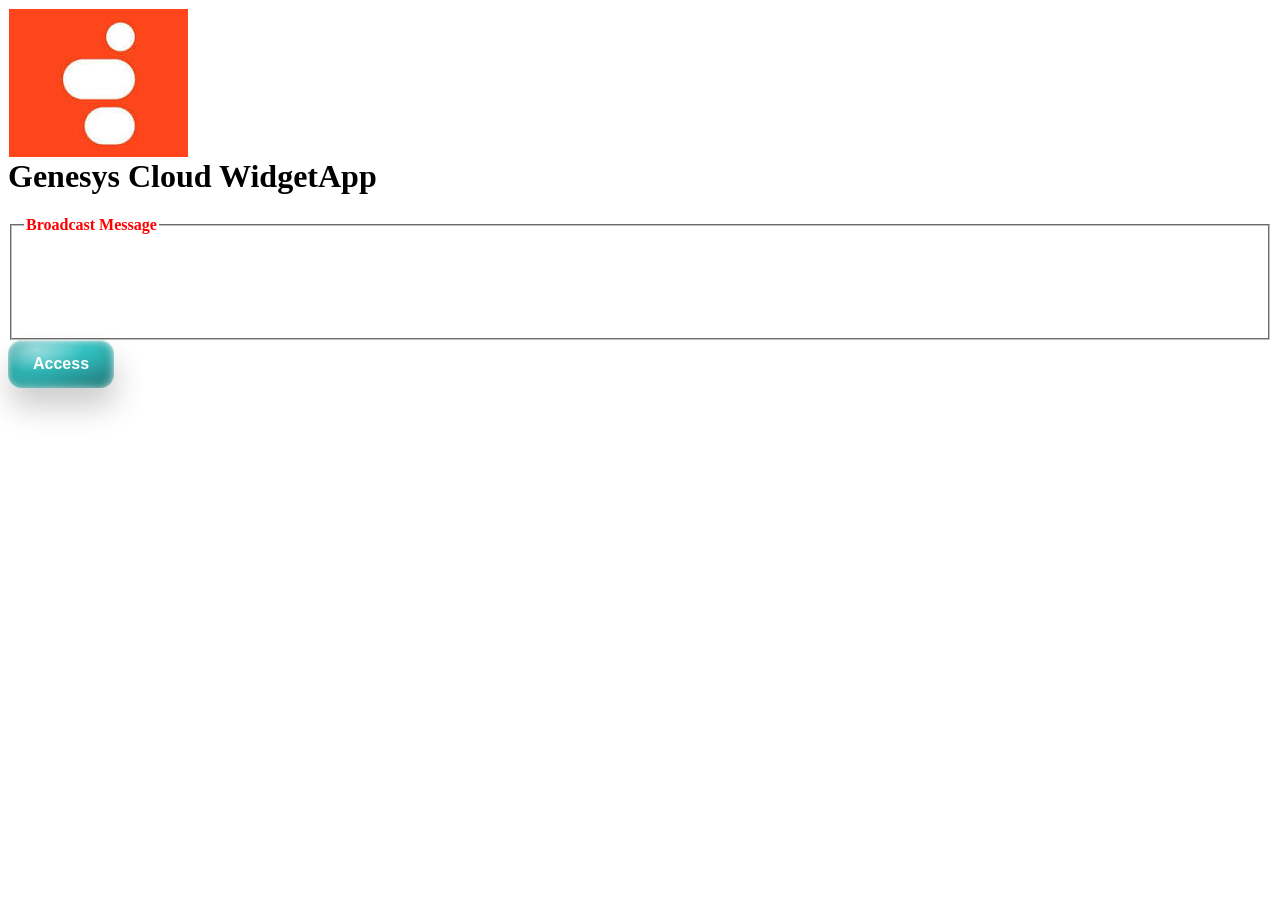
<file: index.html>
<html lang="en-us" xml:lang="utf-8" xmlns="http://www.w3.org/1999/xhtml">
  <head>
  <meta http-equiv="Content-Type" content="plain/text; charset=utf-8"/>
  <meta http-equiv="Content-Type" content="application/json"/>
  <meta http-equiv="Content-Type" content="application/x-www-form-urlencoded"/>
  <meta name="viewport" content="width=device-width, initial-scale=1.0" />
  <meta http-equiv="Cache-control" content="no-cache">
  
    <title>Alenix Genesys Cloud Demo Page</title>
    <!--<script type="text/javascript" src="jquery-3.3.1.min.js">-->
    <!-- <script type="text/javascript" src="whatsapp.def.widget.js">-->

	  <script type="text/javascript">
         var bwLang = navigator.language || navigator.userLanguage; 
		 var root = window;
		 var html = root.document.querySelector('html');
		 var rootLang = root.navigator.languages || [root.navigator.language || root.navigator.userLanguage];
         var pageLang = html.getAttribute('lang');
		 //
		 //window.addEventListener("load", (event) => {
  		 //   document.getElementById("locale").value = bwLang;
 		 //   document.getElementById("pagelocale").value = pageLang;
 		 //   document.getElementById("supplocale").value = rootLang;
            //alert ("Default browser language is: " + bwLang + " supportedLang is: " + rootLang + " pageLang is: " + pageLang);
         //});
      </script>



<style>
 .cx-common-container .cx-titlebar .cx-icon {
    float: left;
    width: 96px;
    height: 96px;
    margin-top: 200px
  }
  .gen-callback-customer-logo {
    display: block;
    width: 180px;
    height: 150px;
    background: url(./integrationwidget/genesys.jpg) no-repeat center;
  }
  label {
    width: 80px;
    display: inline-block;
  }
  legend {
    color: red;
    font-weight: bold
  }
  .button-91 {
  color: #fff;
  padding: 15px 25px;
  background-color: #38D2D2;
  background-image: radial-gradient(93% 87% at 87% 89%, rgba(0, 0, 0, 0.23) 0%, transparent 86.18%), radial-gradient(66% 66% at 26% 20%, rgba(255, 255, 255, 0.55) 0%, rgba(255, 255, 255, 0) 69.79%, rgba(255, 255, 255, 0) 100%);
  box-shadow: inset -3px -3px 9px rgba(255, 255, 255, 0.25), inset 0px 3px 9px rgba(255, 255, 255, 0.3), inset 0px 1px 1px rgba(255, 255, 255, 0.6), inset 0px -8px 36px rgba(0, 0, 0, 0.3), inset 0px 1px 5px rgba(255, 255, 255, 0.6), 2px 19px 31px rgba(0, 0, 0, 0.2);
  border-radius: 14px;
  font-weight: bold;
  font-size: 16px;

  border: 0;

  cursor: pointer;
  }
</style/>

  </head>
<body>
	  <h1><i class="gen-callback-customer-logo" style="font-size:36px;"></i>Genesys Cloud WidgetApp</h1>

	<fieldset>
	<br></br>
	<legend>Broadcast Message</legend>
     <p id="brodcastId"></p>
	<br></br>
    </fieldset>
	
	<button class="button-91" id="messenger_btn" onclick="openMessenger()">
	<!--<button id="messenger_btn" onclick="openMessenger()">-->
	  Access 
    </button>
  </body>
  <script type="text/javascript">
    let openMessenger = function () {
		;
  }
  </script>
</html>
</file>
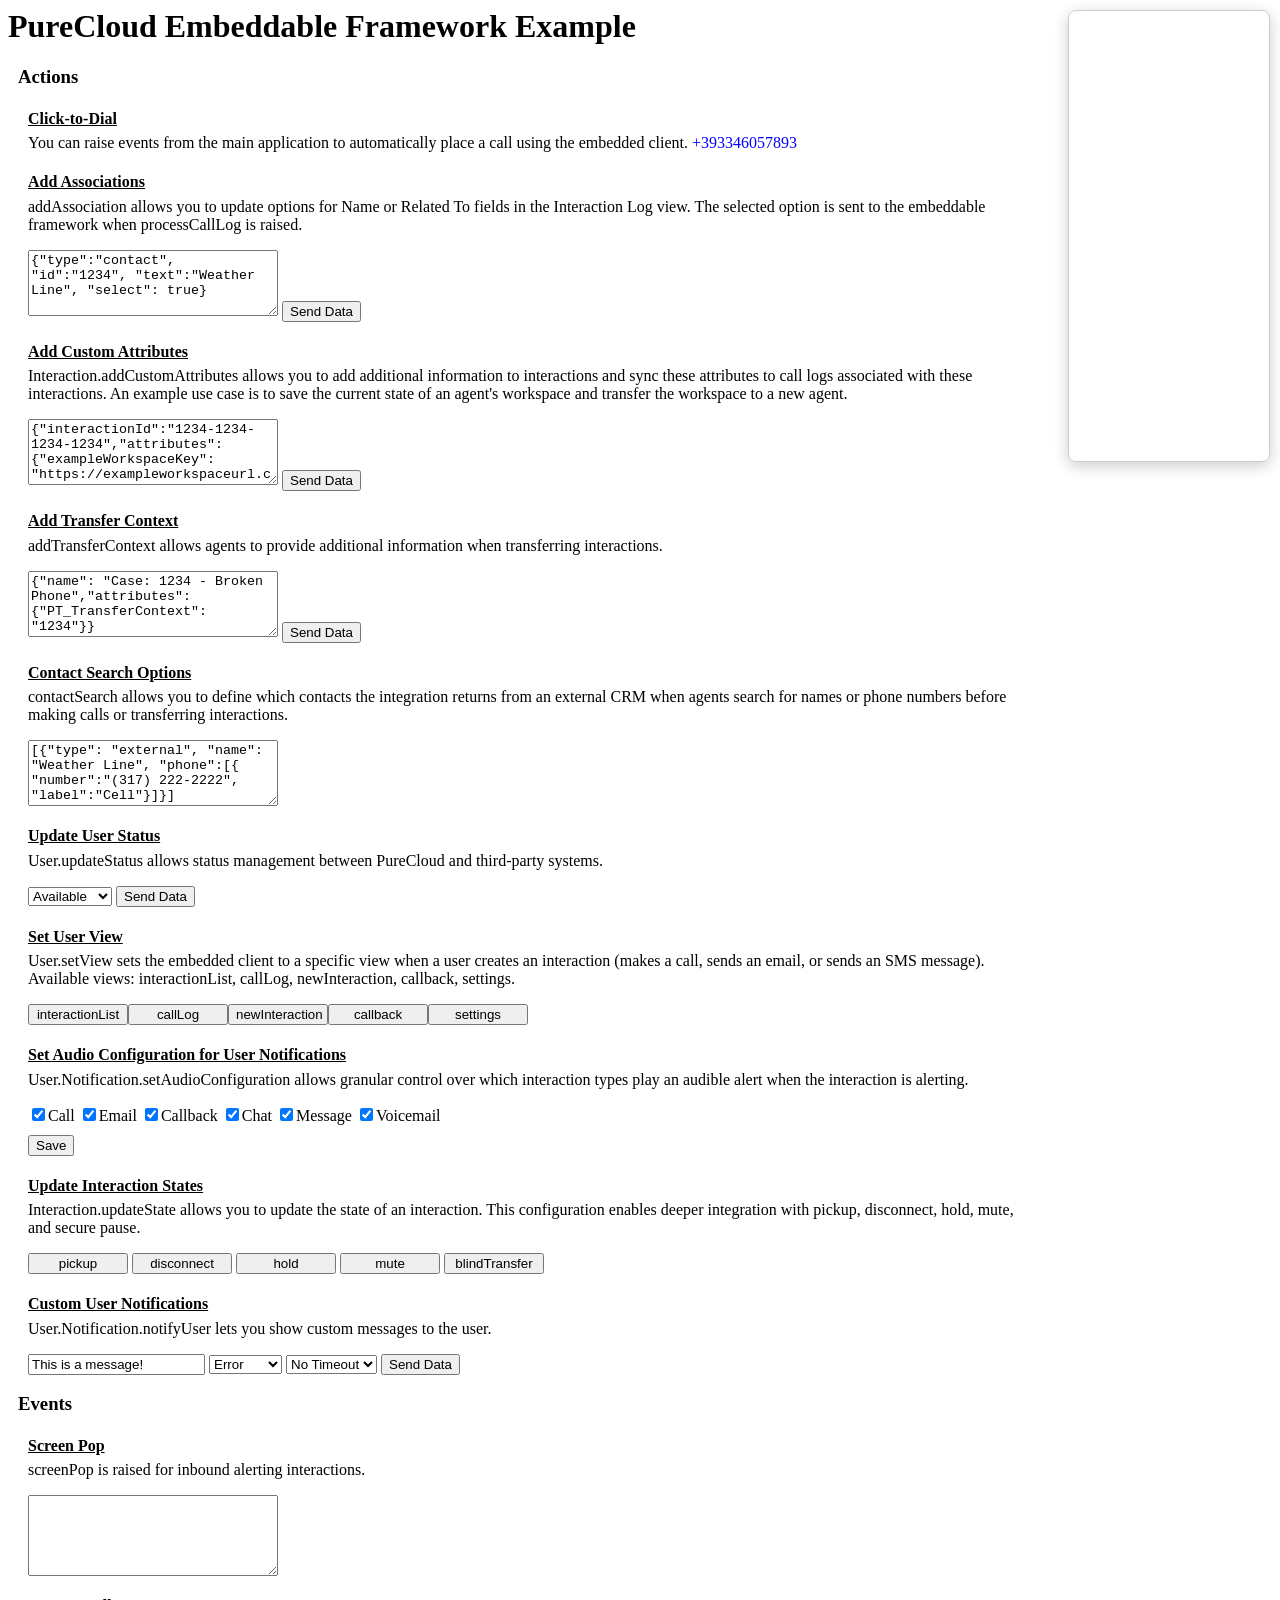
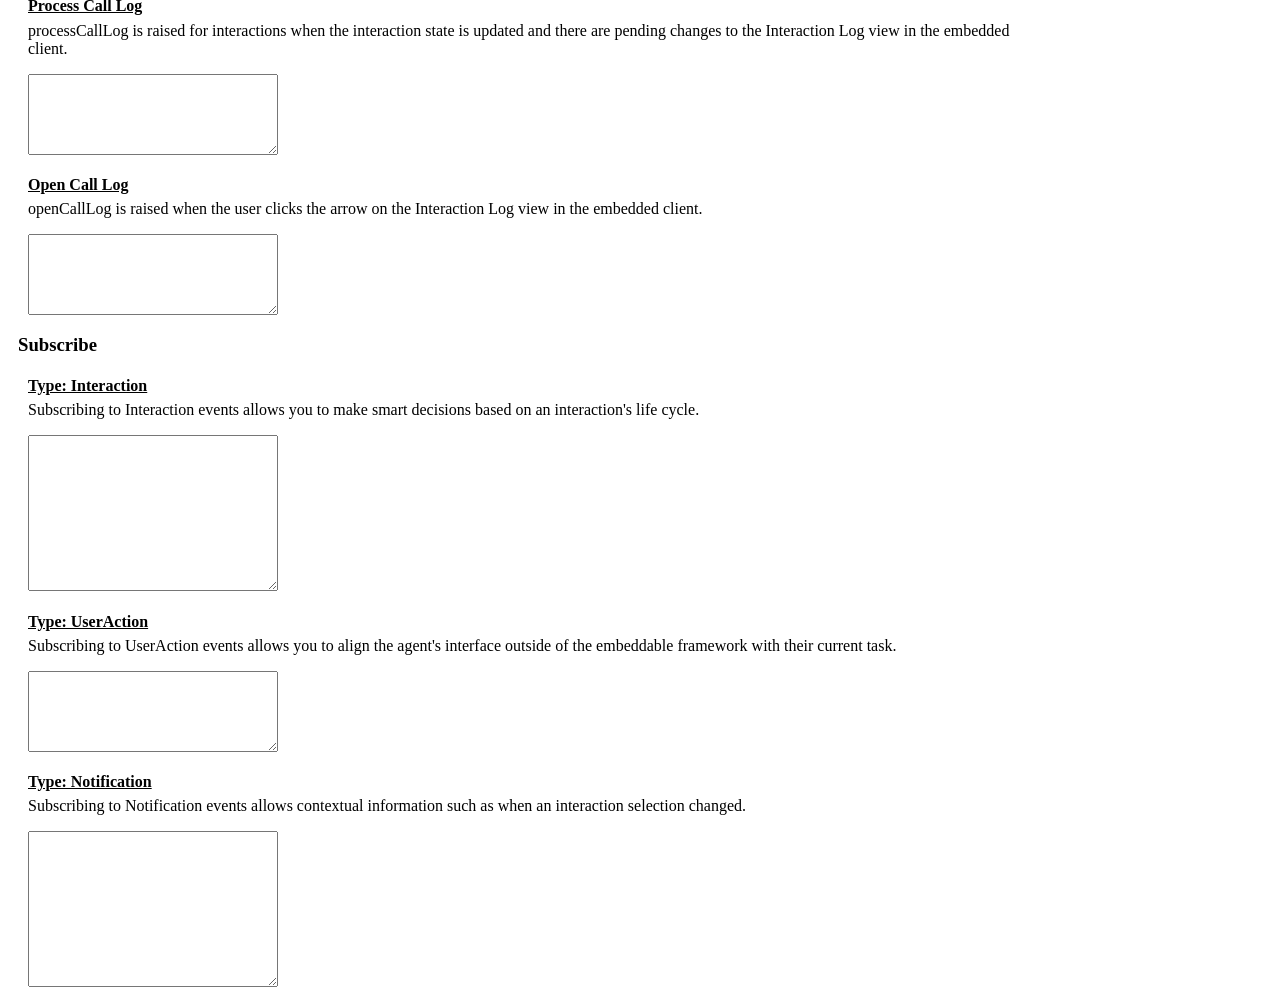
<file: Framework/example.html>
<html lang="en-us" xml:lang="utf-8" xmlns="http://www.w3.org/1999/xhtml">
<head>
    <script type="text/javascript" src="./example.js"></script>
    <link type="text/css" rel="stylesheet" href="./example.css">
</head>
<body>
    <div class="softphone">
        <!--<iframe id="softphone" allow="camera *; microphone *  autoplay *; hid *; local-network-access *" src="https://apps.mypurecloud.de/crm/embeddableFramework.html?dedicatedLoginWindow=true&orgName=psemeaconsulting07"></iframe>-->
<iframe id="softphone" allow="camera *; microphone *;  autoplay *; hid *; local-network-access *" src="https://apps.mypurecloud.de/crm/embeddableFramework.html?enableFrameworkClientId=true&dedicatedLoginWindow=true&orgName=psemeaconsulting07&target=87d3fd92-ccfa-4f4c-92a0-9779fc458b32&prompt=" width="480" height="auto"></iframe>

        <!--<iframe id="scriptcontainer" allow="camera *; microphone *; autoplay *; hid *" src="https://apps.mypurecloud.com/crm/interaction.html" title="interaction window"
    ></iframe>-->

    </div>

    <div class='content'>
        <h1>PureCloud Embeddable Framework Example</h1>

        <div class="actions">
            <h3>Actions</h3>

            <div class="action">
                <h4 class="actionName">Click-to-Dial</h4>
                <p>You can raise events from the main application to automatically place a call using the embedded client. <a id='clickToDial' >+393346057893</a> </p>
            </div>

            <div class="action">
                <h4 class="actionName">Add Associations</h4>
                <p>addAssociation allows you to update options for Name or Related To fields in the Interaction Log view. The selected option is sent to the embeddable framework when processCallLog is raised.</p>
                <textarea id="associationPayload" rows="4">{"type":"contact", "id":"1234", "text":"Weather Line", "select": true}</textarea>
                <button id="addAssociation" >Send Data</button>
            </div>

            <div class="action">
                <h4 class="actionName">Add Custom Attributes</h4>
                <p>Interaction.addCustomAttributes allows you to add additional information to interactions and sync these attributes to call logs associated with these interactions. An example use case is to save the current state of an agent's workspace and transfer the workspace to a new agent.</p>
                <textarea id="attributePayload" rows="4">{"interactionId":"1234-1234-1234-1234","attributes": {"exampleWorkspaceKey": "https://exampleworkspaceurl.com"}</textarea>
                <button id="addAttribute">Send Data</button>
            </div>

            <div class="action">
                <h4 class="actionName">Add Transfer Context</h4>
                <p>addTransferContext allows agents to provide additional information when transferring interactions.</p>
                <textarea id="transferContextPayload" rows="4">{"name": "Case: 1234 - Broken Phone","attributes": {"PT_TransferContext": "1234"}}</textarea>
                <button id="addTransferContext">Send Data</button>
            </div>

            <div class="action">
                <h4 class="actionName">Contact Search Options <span id="searchText"></span></h4>
                <p>contactSearch allows you to define which contacts the integration returns from an external CRM when agents search for names or phone numbers before making calls or transferring interactions.</p>
                <textarea id="contactSearchPayload" rows="4">[{"type": "external", "name": "Weather Line", "phone":[{ "number":"(317) 222-2222", "label":"Cell"}]}]</textarea>
            </div>
            
            <div class="action">
                <h4 class="actionName">Update User Status</h4>
                <p>User.updateStatus allows status management between PureCloud and third-party systems.</p>
                <select id='statusDropDown'>
                    <option value="AVAILABLE">Available</option>
                    <option value="AWAY">Away</option>
                    <option value="ON_QUEUE">On Queue</option>
                  </select>
                <button id="updateUserStatus">Send Data</button>
            </div>
            
            <div class="action">
                <h4 class="actionName">Set User View</h4>
                <p>User.setView sets the embedded client to a specific view when a user creates an interaction (makes a call, sends an email, or sends an SMS message). Available views: interactionList, callLog, newInteraction, callback, settings.</p>
                <button class='views' id="view-interactionList">interactionList</button><button class='views' id="view-calllog">callLog</button><button class='views' id="view-newInteraction">newInteraction</button><button class='views' id="view-callback">callback</button><button class='views' id="view-settings">settings</button>
            </div>

            <div class="action">
                <h4 class="actionName">Set Audio Configuration for User Notifications</h4>
                <p>User.Notification.setAudioConfiguration allows granular control over which interaction types play an audible alert when the interaction is alerting.</p>
                <span>
                        <input type="checkbox" id="audio-call" value="call" checked>Call
                </span>
                <span>
                        <input type="checkbox" id="audio-email" value="email" checked>Email
                </span>
                <span>
                        <input type="checkbox" id="audio-callback" value="callback" checked>Callback
                </span>
                <span>
                        <input type="checkbox" id="audio-chat" value="chat" checked>Chat
                </span>
                <span>
                        <input type="checkbox" id="audio-message" value="message" checked>Message
                </span>
                <span>
                    <input type="checkbox" id="audio-voicemail" value="voicemail" checked>Voicemail
                </span>
                </br>
                <button id="updateAudioConfiguration">Save</button>
            </div>

            <div class="action">
                <h4 class="actionName">Update Interaction States</h4>
                <p>Interaction.updateState allows you to update the state of an interaction. This configuration enables deeper integration with pickup, disconnect, hold, mute, and secure pause.</p>
                <button class='callControl' id="pickupInteraction">pickup</button>
                <button class='callControl' id="disconnectInteraction">disconnect</button>
                <button class='callControl' id="holdInteraction">hold</button>
                <button class='callControl' id="muteInteraction">mute</button>
                <button class='callControl' id="securePauseInteraction">blindTransfer</button>
                <text id="accessToken"></text>

            </div>

            <div class="action">
                <h4 class="actionName">Custom User Notifications</h4>
                <p>User.Notification.notifyUser lets you show custom messages to the user.</p>
                <input id="customNotificationMessage" value='This is a message!'>
                <select id='notificationType'>
                    <option value="INFO">Info</option>
                    <option value="SUCCESS">Success</option>
                    <option value="WARNING">Warning</option>
                    <option value="ERROR" selected=true>Error</option>
                  </select>

                  <select id='notificationTimeout'>
                      <option value ="0" selected=true>No Timeout</option>
                      <option value ="5000">5 seconds</option>
                      <option value ="10000">10 seconds</option>
                      <option value ="15000">15 seconds</option>
                      <option value ="20000">20 seconds</option>
                  </select>
                <button id="sendCustomNotification">Send Data</button>
            </div>
        </div>

        <div class="events">
            <h3>Events</h3>

            <div class="event">
                    <h4 class="eventName">Screen Pop</h4>
                    <p>screenPop is raised for inbound alerting interactions.</p>
                    <textarea id="screenPopPayload" rows="5"></textarea>        
            </div>

            <div class="event">
                    <h4 class="eventName">Process Call Log</h4>
                    <p>processCallLog is raised for interactions when the interaction state is updated and there are pending changes to the Interaction Log view in the embedded client.</p>
                    <textarea id="processCallLogPayLoad" rows="5"></textarea>
            </div>

            <div class="event">
                <h4 class="eventName">Open Call Log</h4>
                <p>openCallLog is raised when the user clicks the arrow on the Interaction Log view in the embedded client.</p>
                <textarea id="openCallLogPayLoad" rows="5"></textarea>
        </div>
        </div>

        <div class="subscriptions">
            <h3>Subscribe</h3>

            <div class="subscription">
                <h4 class="subscriptionName">Type: Interaction</h4>
                <p>Subscribing to Interaction events allows you to make smart decisions based on an interaction's life cycle.</p>
                <textarea id="interactionSubscriptionPayload" rows="10"></textarea>        
            </div>

            <div class="subscription">
                <h4 class="subscriptionName">Type: UserAction</h4>
                <p>Subscribing to UserAction events allows you to align the agent's interface outside of the embeddable framework with their current task.</p>
                <textarea id="userActionSubscriptionPayload" rows="5"></textarea>        
            </div>
            <div class="subscription">
                <h4 class="subscriptionName">Type: Notification</h4>
                <p>Subscribing to Notification events allows contextual information such as when an interaction selection changed.</p>
                <textarea id="notificationSubscriptionPayload" rows="10"></textarea>        
            </div>
        </div>

    </div>
</body>
</html>
</file>
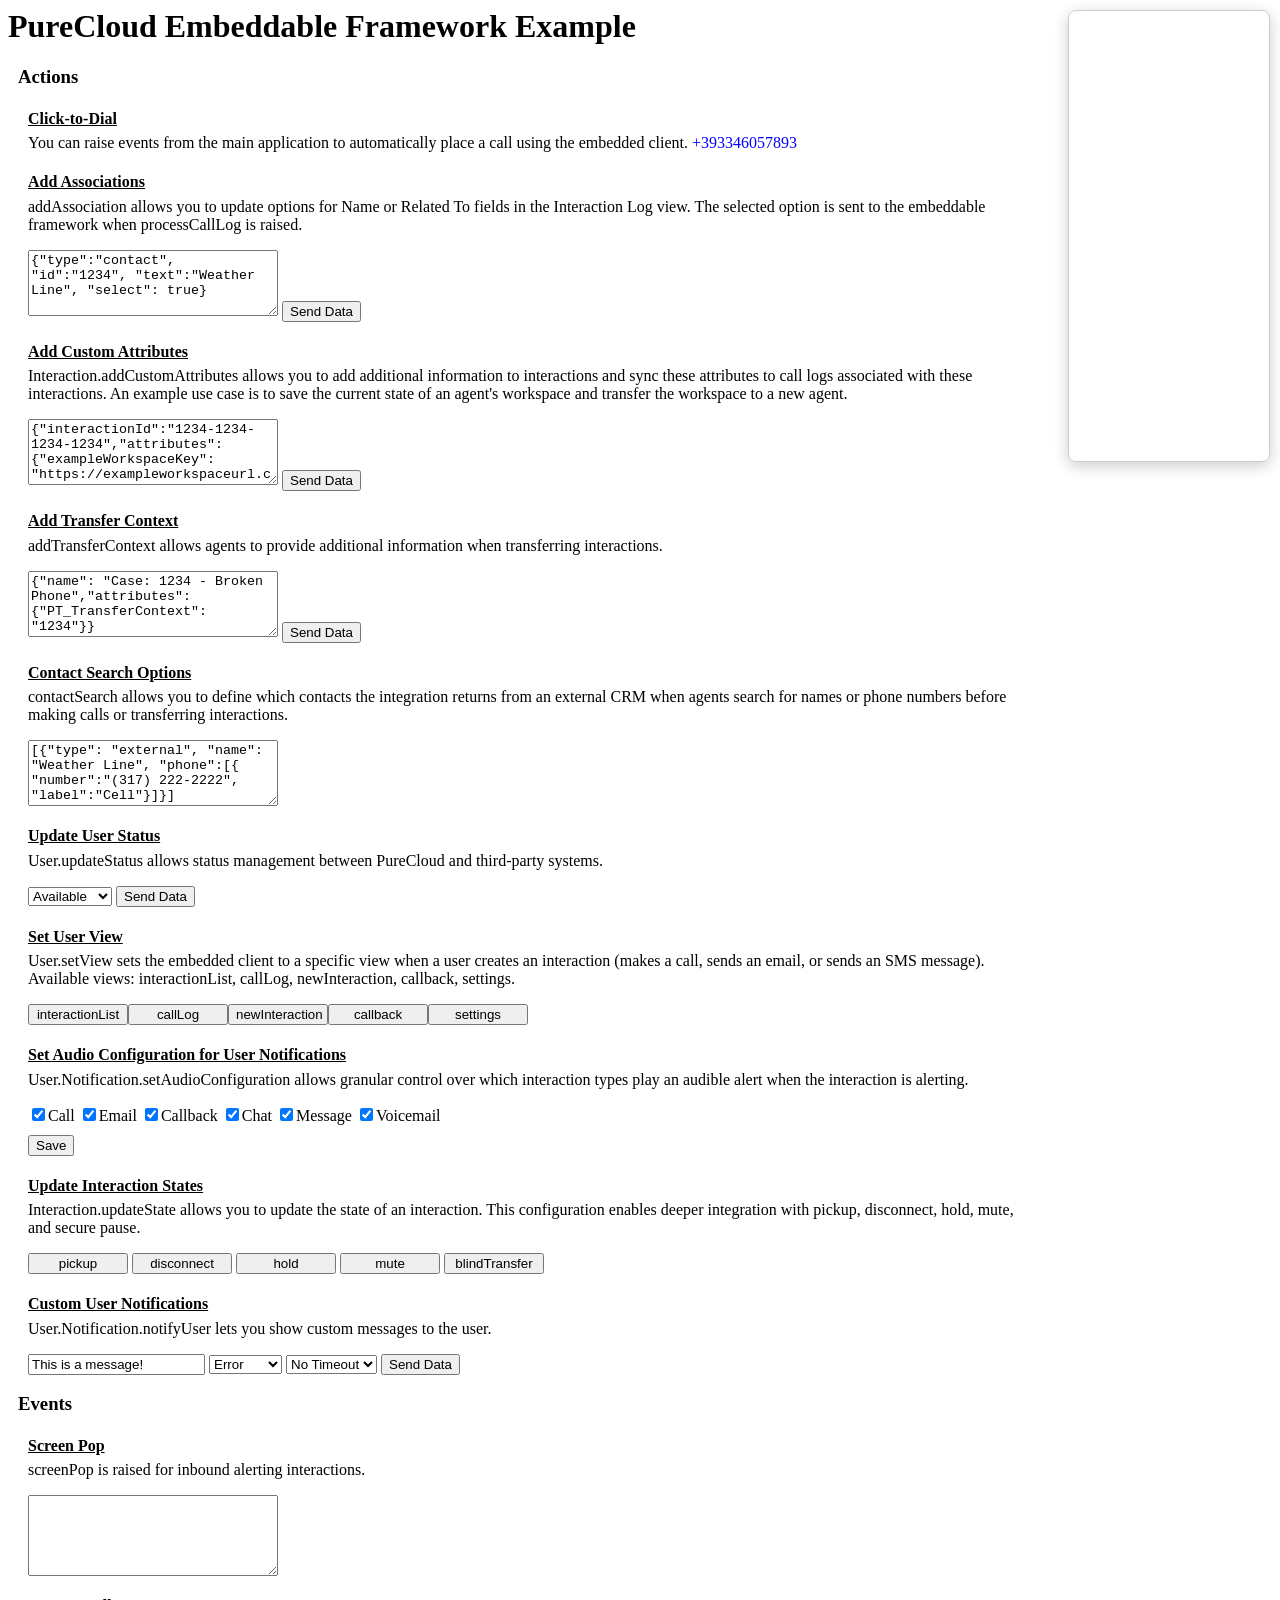
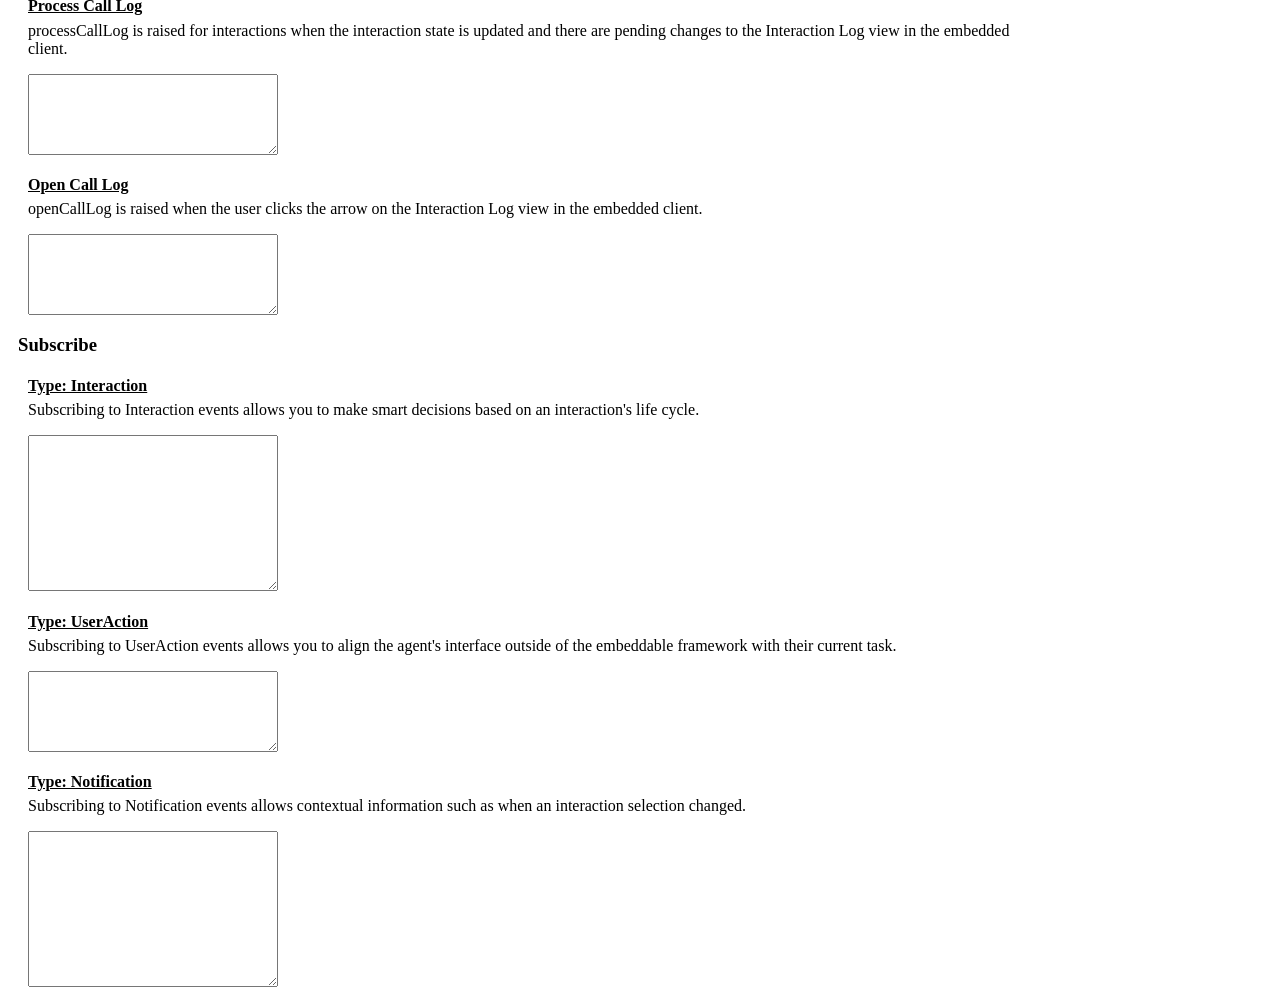
<file: Framework/intesasvil.html>
<html lang="en-us" xml:lang="utf-8" xmlns="http://www.w3.org/1999/xhtml">
<head>
    <script type="text/javascript" src="./example_svil.js"></script>
    <link type="text/css" rel="stylesheet" href="./example.css">
</head>
<body>
    <div class="softphone">
        <!--<iframe id="softphone" allow="camera *; microphone *  autoplay *; hid *; local-network-access *" src="https://apps.mypurecloud.de/crm/embeddableFramework.html?dedicatedLoginWindow=true&orgName=psemeaconsulting07"></iframe>-->
<iframe id="softphone" allow="camera *; microphone *;  autoplay *; hid *; local-network-access *" src="https://apps.mypurecloud.de/crm/embeddableFramework.html?enableFrameworkClientId=true&dedicatedLoginWindow=true&orgName=intesasanpaolosvil&target=d4c85444-4a8f-4ca6-bd89-cb2fd7c2e416&prompt=" width="480" height="auto"></iframe>

        <!--<iframe id="scriptcontainer" allow="camera *; microphone *; autoplay *; hid *" src="https://apps.mypurecloud.com/crm/interaction.html" title="interaction window"
    ></iframe>-->

    </div>

    <div class='content'>
        <h1>PureCloud Embeddable Framework Example</h1>

        <div class="actions">
            <h3>Actions</h3>

            <div class="action">
                <h4 class="actionName">Click-to-Dial</h4>
                <p>You can raise events from the main application to automatically place a call using the embedded client. <a id='clickToDial' >+393346057893</a> </p>
            </div>

            <div class="action">
                <h4 class="actionName">Add Associations</h4>
                <p>addAssociation allows you to update options for Name or Related To fields in the Interaction Log view. The selected option is sent to the embeddable framework when processCallLog is raised.</p>
                <textarea id="associationPayload" rows="4">{"type":"contact", "id":"1234", "text":"Weather Line", "select": true}</textarea>
                <button id="addAssociation" >Send Data</button>
            </div>

            <div class="action">
                <h4 class="actionName">Add Custom Attributes</h4>
                <p>Interaction.addCustomAttributes allows you to add additional information to interactions and sync these attributes to call logs associated with these interactions. An example use case is to save the current state of an agent's workspace and transfer the workspace to a new agent.</p>
                <textarea id="attributePayload" rows="4">{"interactionId":"1234-1234-1234-1234","attributes": {"exampleWorkspaceKey": "https://exampleworkspaceurl.com"}</textarea>
                <button id="addAttribute">Send Data</button>
            </div>

            <div class="action">
                <h4 class="actionName">Add Transfer Context</h4>
                <p>addTransferContext allows agents to provide additional information when transferring interactions.</p>
                <textarea id="transferContextPayload" rows="4">{"name": "Case: 1234 - Broken Phone","attributes": {"PT_TransferContext": "1234"}}</textarea>
                <button id="addTransferContext">Send Data</button>
            </div>

            <div class="action">
                <h4 class="actionName">Contact Search Options <span id="searchText"></span></h4>
                <p>contactSearch allows you to define which contacts the integration returns from an external CRM when agents search for names or phone numbers before making calls or transferring interactions.</p>
                <textarea id="contactSearchPayload" rows="4">[{"type": "external", "name": "Weather Line", "phone":[{ "number":"(317) 222-2222", "label":"Cell"}]}]</textarea>
            </div>
            
            <div class="action">
                <h4 class="actionName">Update User Status</h4>
                <p>User.updateStatus allows status management between PureCloud and third-party systems.</p>
                <select id='statusDropDown'>
                    <option value="AVAILABLE">Available</option>
                    <option value="AWAY">Away</option>
                    <option value="ON_QUEUE">On Queue</option>
                  </select>
                <button id="updateUserStatus">Send Data</button>
            </div>
            
            <div class="action">
                <h4 class="actionName">Set User View</h4>
                <p>User.setView sets the embedded client to a specific view when a user creates an interaction (makes a call, sends an email, or sends an SMS message). Available views: interactionList, callLog, newInteraction, callback, settings.</p>
                <button class='views' id="view-interactionList">interactionList</button><button class='views' id="view-calllog">callLog</button><button class='views' id="view-newInteraction">newInteraction</button><button class='views' id="view-callback">callback</button><button class='views' id="view-settings">settings</button>
            </div>

            <div class="action">
                <h4 class="actionName">Set Audio Configuration for User Notifications</h4>
                <p>User.Notification.setAudioConfiguration allows granular control over which interaction types play an audible alert when the interaction is alerting.</p>
                <span>
                        <input type="checkbox" id="audio-call" value="call" checked>Call
                </span>
                <span>
                        <input type="checkbox" id="audio-email" value="email" checked>Email
                </span>
                <span>
                        <input type="checkbox" id="audio-callback" value="callback" checked>Callback
                </span>
                <span>
                        <input type="checkbox" id="audio-chat" value="chat" checked>Chat
                </span>
                <span>
                        <input type="checkbox" id="audio-message" value="message" checked>Message
                </span>
                <span>
                    <input type="checkbox" id="audio-voicemail" value="voicemail" checked>Voicemail
                </span>
                </br>
                <button id="updateAudioConfiguration">Save</button>
            </div>

            <div class="action">
                <h4 class="actionName">Update Interaction States</h4>
                <p>Interaction.updateState allows you to update the state of an interaction. This configuration enables deeper integration with pickup, disconnect, hold, mute, and secure pause.</p>
                <button class='callControl' id="pickupInteraction">pickup</button>
                <button class='callControl' id="disconnectInteraction">disconnect</button>
                <button class='callControl' id="holdInteraction">hold</button>
                <button class='callControl' id="muteInteraction">mute</button>
                <button class='callControl' id="securePauseInteraction">blindTransfer</button>
                <text id="accessToken"></text>

            </div>

            <div class="action">
                <h4 class="actionName">Custom User Notifications</h4>
                <p>User.Notification.notifyUser lets you show custom messages to the user.</p>
                <input id="customNotificationMessage" value='This is a message!'>
                <select id='notificationType'>
                    <option value="INFO">Info</option>
                    <option value="SUCCESS">Success</option>
                    <option value="WARNING">Warning</option>
                    <option value="ERROR" selected=true>Error</option>
                  </select>

                  <select id='notificationTimeout'>
                      <option value ="0" selected=true>No Timeout</option>
                      <option value ="5000">5 seconds</option>
                      <option value ="10000">10 seconds</option>
                      <option value ="15000">15 seconds</option>
                      <option value ="20000">20 seconds</option>
                  </select>
                <button id="sendCustomNotification">Send Data</button>
            </div>
        </div>

        <div class="events">
            <h3>Events</h3>

            <div class="event">
                    <h4 class="eventName">Screen Pop</h4>
                    <p>screenPop is raised for inbound alerting interactions.</p>
                    <textarea id="screenPopPayload" rows="5"></textarea>        
            </div>

            <div class="event">
                    <h4 class="eventName">Process Call Log</h4>
                    <p>processCallLog is raised for interactions when the interaction state is updated and there are pending changes to the Interaction Log view in the embedded client.</p>
                    <textarea id="processCallLogPayLoad" rows="5"></textarea>
            </div>

            <div class="event">
                <h4 class="eventName">Open Call Log</h4>
                <p>openCallLog is raised when the user clicks the arrow on the Interaction Log view in the embedded client.</p>
                <textarea id="openCallLogPayLoad" rows="5"></textarea>
        </div>
        </div>

        <div class="subscriptions">
            <h3>Subscribe</h3>

            <div class="subscription">
                <h4 class="subscriptionName">Type: Interaction</h4>
                <p>Subscribing to Interaction events allows you to make smart decisions based on an interaction's life cycle.</p>
                <textarea id="interactionSubscriptionPayload" rows="10"></textarea>        
            </div>

            <div class="subscription">
                <h4 class="subscriptionName">Type: UserAction</h4>
                <p>Subscribing to UserAction events allows you to align the agent's interface outside of the embeddable framework with their current task.</p>
                <textarea id="userActionSubscriptionPayload" rows="5"></textarea>        
            </div>
            <div class="subscription">
                <h4 class="subscriptionName">Type: Notification</h4>
                <p>Subscribing to Notification events allows contextual information such as when an interaction selection changed.</p>
                <textarea id="notificationSubscriptionPayload" rows="10"></textarea>        
            </div>
        </div>

    </div>
</body>
</html>
</file>
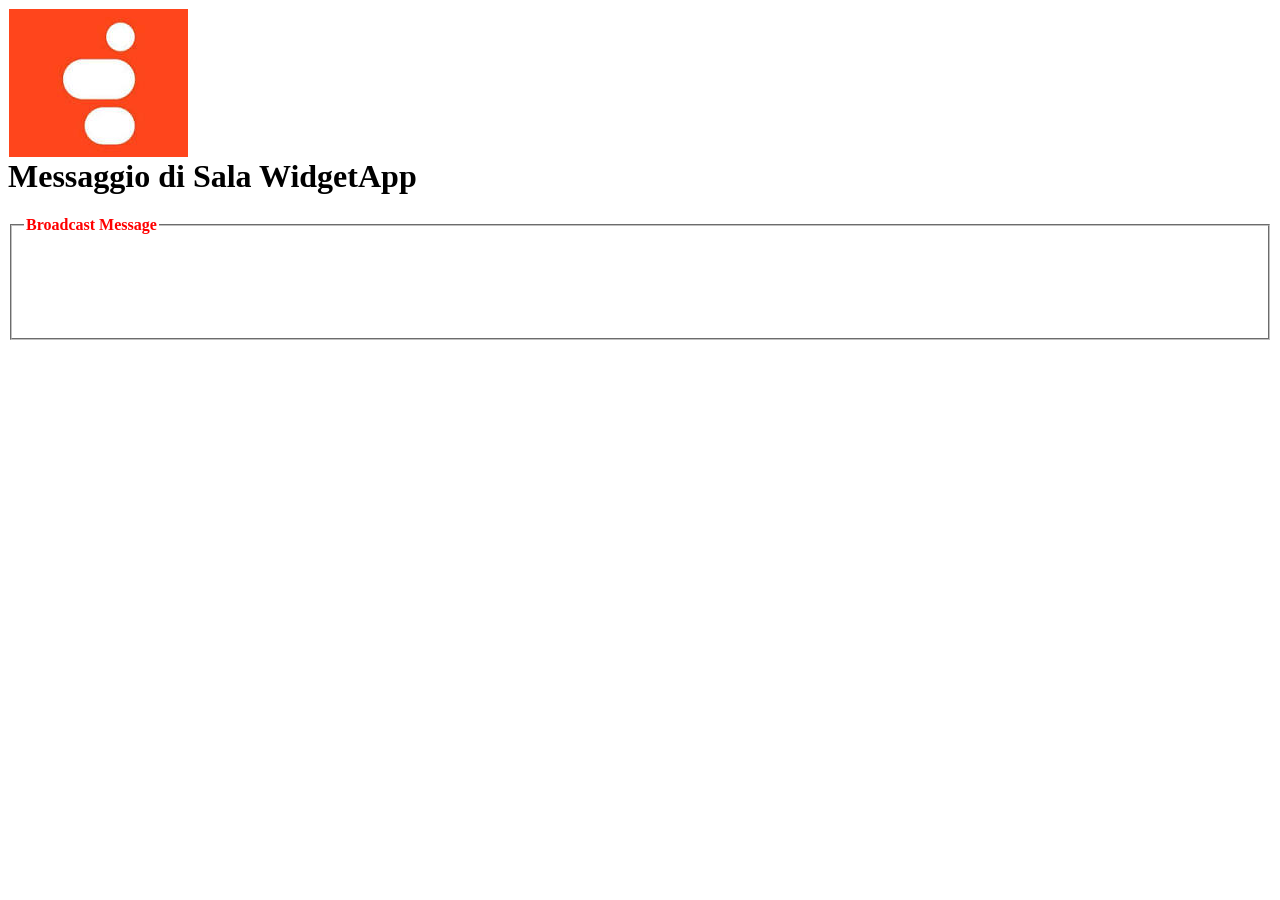
<file: integrationwidget/broadcast.html>
<html lang="en-us" xml:lang="utf-8" xmlns="http://www.w3.org/1999/xhtml">
  <head>
  <meta http-equiv="Content-Type" content="plain/text; charset=utf-8"/>
  <meta http-equiv="Content-Type" content="application/json"/>
  <meta http-equiv="Content-Type" content="application/x-www-form-urlencoded"/>
  <meta name="viewport" content="width=device-width, initial-scale=1.0" />
  <meta http-equiv="Cache-control" content="no-cache">
  
    <title>AppWidget Alenix Test</title>
    <!--<script type="text/javascript" src="jquery-3.3.1.min.js">-->
      <script src="https://code.jquery.com/jquery-2.1.4.min.js"></script>
	  <script src="https://sdk-cdn.mypurecloud.com/javascript/236.0.0/purecloud-platform-client-v2.min.js"></script>
      <script src="https://sdk-cdn.mypurecloud.com/client-apps/2.3.0/purecloud-client-app-sdk-70ec0c8b.min.js"></script>
      <script src="https://sdk-cdn.mypurecloud.com/client-apps/2.6.7/purecloud-client-app-sdk.js"></script>
     <script type="text/javascript">
  // Obtain a reference to the platformClient object
		window.addEventListener("load", (event) => {
  		 //   document.getElementById("locale").value = bwLang;
 		 //   document.getElementById("pagelocale").value = pageLang;
 		 //   document.getElementById("supplocale").value = rootLang;
            //alert ("Default browser language is: " + bwLang + " supportedLang is: " + rootLang + " pageLang is: " + pageLang);
            let elem = document.createElement("script");
            elem.setAttribute("type","text/javascript");
            elem.src = "./gcapicli.js"
            document.head.appendChild(elem);
        });

     </script>


<style>
	.cx-common-container .cx-titlebar .cx-icon {
    float: left;
    width: 96px;
    height: 96px;
    margin-top: 200px
   }
   .gen-callback-customer-logo {
    display: block;
    width: 180px;
    height: 150px;
    background: url(genesys.jpg) no-repeat center;
   }
   label {
    width: 80px;
    display: inline-block;
   }
   legend {
    color: red;
    font-weight: bold
   }
   .button-91 {
  color: #fff;
  padding: 15px 25px;
  background-color: #38D2D2;
  background-image: radial-gradient(93% 87% at 87% 89%, rgba(0, 0, 0, 0.23) 0%, transparent 86.18%), radial-gradient(66% 66% at 26% 20%, rgba(255, 255, 255, 0.55) 0%, rgba(255, 255, 255, 0) 69.79%, rgba(255, 255, 255, 0) 100%);
  box-shadow: inset -3px -3px 9px rgba(255, 255, 255, 0.25), inset 0px 3px 9px rgba(255, 255, 255, 0.3), inset 0px 1px 1px rgba(255, 255, 255, 0.6), inset 0px -8px 36px rgba(0, 0, 0, 0.3), inset 0px 1px 5px rgba(255, 255, 255, 0.6), 2px 19px 31px rgba(0, 0, 0, 0.2);
  border-radius: 14px;
  font-weight: bold;
  font-size: 16px;

  border: 0;

  cursor: pointer;
}

</style>
  </head>
  <body>
	  <h1><i class="gen-callback-customer-logo" style="font-size:36px;"></i>Messaggio di Sala WidgetApp</h1>
	<fieldset>
	<br></br>
	<legend>Broadcast Message</legend>
     <p id="brodcastId"></p>
  	<br></br>
    </fieldset>
	<!--
	<button class="button-91" id="messenger_btn" onclick="openMessenger()">
	  Access 
    </button>
	-->
  </body>

  <!--
  <script type="text/javascript">
    let openMessenger = function () {
    let elem = document.createElement("script");
    elem.setAttribute("type","text/javascript");
    elem.src = "./gcapicli.js"
    document.head.appendChild(elem);
  }
  </script>
  -->

</html>
</file>
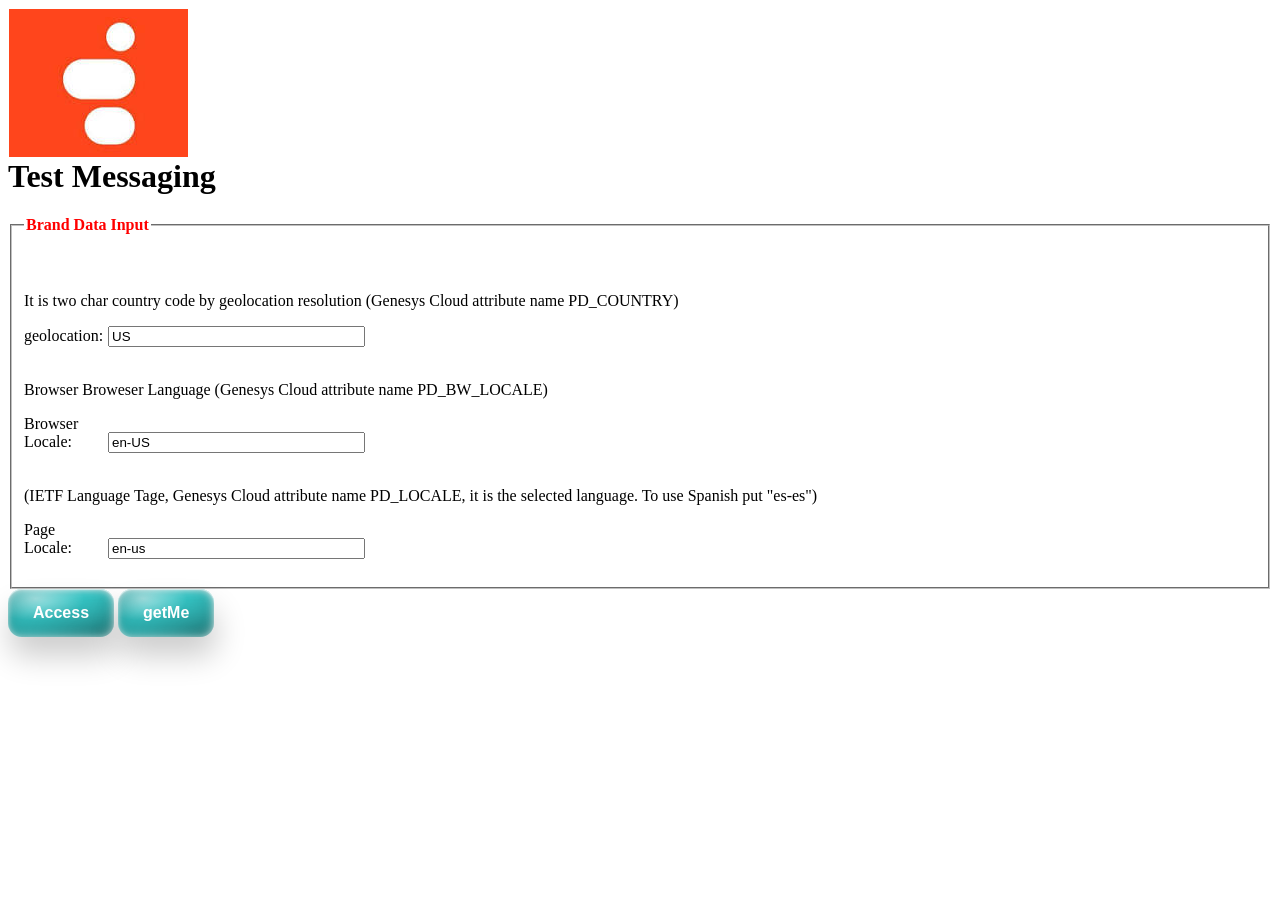
<file: integrationwidget/demo.html>
<html lang="en-us" xml:lang="utf-8" xmlns="http://www.w3.org/1999/xhtml">
  <head>
  <meta http-equiv="Content-Type" content="plain/text; charset=utf-8"/>
  <meta http-equiv="Content-Type" content="application/json"/>
  <meta http-equiv="Content-Type" content="application/x-www-form-urlencoded"/>
  <meta name="viewport" content="width=device-width, initial-scale=1.0" />
  <meta http-equiv="Cache-control" content="no-cache">
  
    <title>AppWidget Alenix Test</title>
    <!--<script type="text/javascript" src="jquery-3.3.1.min.js">-->
      <script src="https://code.jquery.com/jquery-2.1.4.min.js"></script>
	  <script src="https://sdk-cdn.mypurecloud.com/javascript/236.0.0/purecloud-platform-client-v2.min.js"></script>
      <script src="https://sdk-cdn.mypurecloud.com/client-apps/2.3.0/purecloud-client-app-sdk-70ec0c8b.min.js"></script>
      <script src="https://sdk-cdn.mypurecloud.com/client-apps/2.6.7/purecloud-client-app-sdk.js"></script>
     <script type="text/javascript">
  // Obtain a reference to the platformClient object
     </script>

	  <script type="text/javascript">
         var bwLang = navigator.language || navigator.userLanguage; 
		 var root = window;
		 var html = root.document.querySelector('html');
		 var rootLang = root.navigator.languages || [root.navigator.language || root.navigator.userLanguage];
         var pageLang = html.getAttribute('lang');
		 window.addEventListener("load", (event) => {
  		    document.getElementById("locale").value = bwLang;
 		    document.getElementById("pagelocale").value = pageLang;
            //alert ("Default browser language is: " + bwLang + " supportedLang is: " + rootLang + " pageLang is: " + pageLang);

         });
      </script>



<style>
	.cx-common-container .cx-titlebar .cx-icon {
    float: left;
    width: 96px;
    height: 96px;
    margin-top: 200px
   }
   .gen-callback-customer-logo {
    display: block;
    width: 180px;
    height: 150px;
    background: url(genesys.jpg) no-repeat center;
   }
   label {
    width: 80px;
    display: inline-block;
   }
   legend {
    color: red;
    font-weight: bold
   }
   .button-91 {
  color: #fff;
  padding: 15px 25px;
  background-color: #38D2D2;
  background-image: radial-gradient(93% 87% at 87% 89%, rgba(0, 0, 0, 0.23) 0%, transparent 86.18%), radial-gradient(66% 66% at 26% 20%, rgba(255, 255, 255, 0.55) 0%, rgba(255, 255, 255, 0) 69.79%, rgba(255, 255, 255, 0) 100%);
  box-shadow: inset -3px -3px 9px rgba(255, 255, 255, 0.25), inset 0px 3px 9px rgba(255, 255, 255, 0.3), inset 0px 1px 1px rgba(255, 255, 255, 0.6), inset 0px -8px 36px rgba(0, 0, 0, 0.3), inset 0px 1px 5px rgba(255, 255, 255, 0.6), 2px 19px 31px rgba(0, 0, 0, 0.2);
  border-radius: 14px;
  font-weight: bold;
  font-size: 16px;

  border: 0;

  cursor: pointer;
}
</style>
  </head>
  <body>
	  <h1><i class="gen-callback-customer-logo" style="font-size:36px;"></i>Test Messaging</h1>

	<fieldset>
	<br></br>
	<legend>Brand Data Input</legend>
	  <p>It is two char country code by geolocation resolution (Genesys Cloud attribute name PD_COUNTRY)</p>
	  <label for="geolocation">geolocation: </label>
      <input id="geolocation" type="text" name="geolocation" value="US" size="30" maxlength="30" />
	<br></br>
	  <p>Browser Broweser Language (Genesys Cloud attribute name PD_BW_LOCALE)</p>
      <label for="locale">Browser Locale: </label>
      <input id="locale" type="text" name="locale" size="30" maxlength="30" />
	<br></br>
	  <p>(IETF Language Tage, Genesys Cloud attribute name PD_LOCALE, it is the selected language. To use Spanish put "es-es")</p>
      <label for="pagelocale">Page Locale: </label>
      <input id="pagelocale" type="text" name="pagelocale" size="30" maxlength="30" />
	<br></br>
    </fieldset>
	
	<button class="button-91" id="messenger_btn" onclick="openMessenger()">
	<!--<button id="messenger_btn" onclick="openMessenger()">-->
	  Access 
    </button>
	<button class="button-91" id="messenger_btn" onclick="getMe()">
	  getMe 
    </button>
  

  </body>
  <script type="text/javascript">
    let openMessenger = function () {
    let elem = document.createElement("script");
    elem.setAttribute("type","text/javascript");
    elem.src = "./gcapicli.js"
    document.head.appendChild(elem);
  }
  </script>
  <script type="text/javascript">
	let getMe = function () {
       ;
	}

  </script>
</html>
</file>
<file: Framework/example.css>
.softphone {
    width: 200;
    height: 450px;
    position: fixed;
    top: 10px;
    right: 10px;
    border: 1px solid #ccc;
    border-radius: 8px;
    box-shadow: 0 4px 15px rgba(0,0,0,0.2);
    z-index: 9999;
    display: flex;
    flex-direction: column;
    overflow: hidden;
    transition: width 0.3s, height 0.3s, bottom 0.3s, right 0.3s;
}
.scriptcontainer {
    color-scheme: light;
    font-family: var(--font-roboto),Arial,sans-serif;
    font-style: normal;
    font-weight: 400;
    line-height: 1.429rem;
    color: var(--color-text-mid,#152550);
    -webkit-text-size-adjust: 100%;
    -webkit-tap-highlight-color: rgba(0,0,0,0);
    box-sizing: inherit;
    max-height: 712px;
    top: unset;
    z-index: 99999999;
    border-width: medium;
    border-style: none;
    border-color: currentcolor;
    border-image: none;
    position: fixed;
    margin: 0px !important;
    min-height: initial !important;
    left: unset;
    right: 20px;
    bottom: 94px;
    width: 426px;
    height: calc(70%);
}
body > div > iframe {
    width: inherit;
    height: inherit;
    border: none;
}

.content {
    width: calc(100% - 220px);
}

.actions {
    margin: 10px;
}

.action {
    margin: 10px;
}

.action > p {
    margin-top: -15px;
}

.actionName {
    text-decoration: underline;
}

textarea {
    width:250px;
}

#clickToDial {
    cursor: pointer;
    color: blue;
}

.events {
    margin: 10px;
}

.event {
    margin: 10px;
}

.eventName {
    text-decoration: underline;
}

.event > p {
    margin-top: -15px;
}

.subscriptions {
    margin: 10px;
}

.subscription {
    margin: 10px;
}

.subscriptionName {
    text-decoration: underline;
}

.subscription > p {
    margin-top: -15px;
}

.callControl {
    width: 100px;
    overflow: hidden;
}

.views {
    width: 100px;
    overflow: hidden;
}

#updateAudioConfiguration {
    margin-top: 10px;
}
</file>
